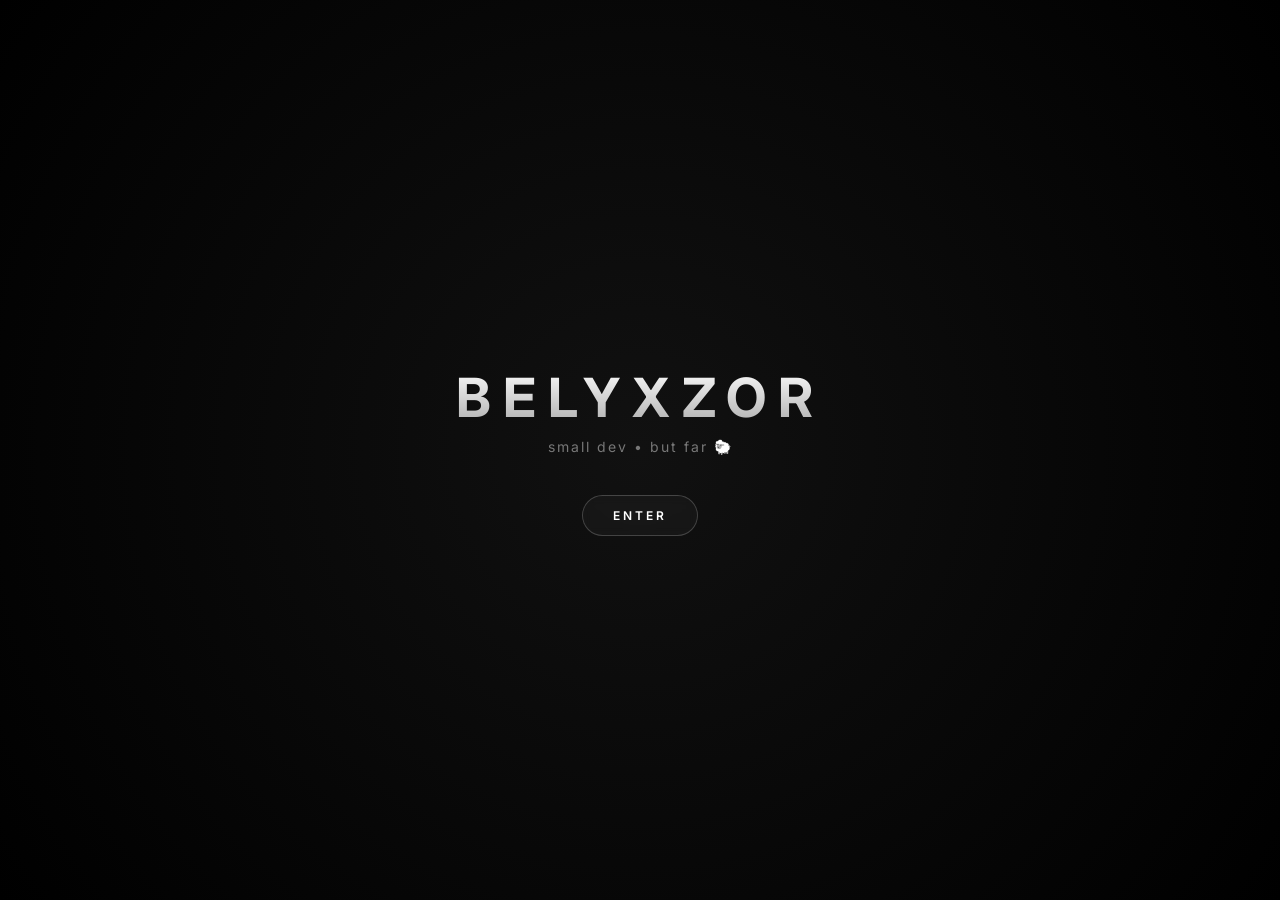
<file: index.html>
<!DOCTYPE html>
<html lang="fr">
<head>
  <meta charset="UTF-8">
  <meta name="viewport" content="width=device-width, initial-scale=1.0">
  <title>Belyxzor — Welcome</title>
  <!-- Favicon (Ta PP Discord) -->
  <link rel="icon" type="image/png" href="https://cdn.discordapp.com/avatars/1332176628435914772/b8ccf5f643c3660b63f1f6157214627c.png?size=64">
  <!-- Import d'une police moderne (Inter) -->
  <link href="https://fonts.googleapis.com/css2?family=Inter:wght@300;400;700&display=swap" rel="stylesheet">
  <link rel="stylesheet" href="style.css">
</head>
<body class="enter-body">

  <div class="enter">
    <h1 class="title">BELYXZOR</h1>
    <p class="subtitle">small dev • but far 🐑</p>
    <div class="press">
      ENTER
    </div>
  </div>

<script>
    document.querySelector(".press").addEventListener("click", () => {
      document.body.style.opacity = "0";
      setTimeout(() => {
        // En mettant juste "main.html", GitHub trouvera le fichier à coup sûr !
        window.location.href = "main.html";
      }, 500);
    });
  </script>
</body>
</html>
</file>
<file: style.css>
/* --- RESET COMPLET --- */
* {
  box-sizing: border-box;
  margin: 0;
  padding: 0;
}

body {
  /* Magnifique dégradé radial sombre pour remplacer la vidéo */
  background: radial-gradient(circle at center, #1a1a1a 0%, #070707 100%);
  color: #ffffff;
  font-family: 'Inter', sans-serif;
  overflow: hidden;
  height: 100vh;
  transition: opacity 0.5s ease-in-out;
}

/* --- PAGE D'ENTRÉE (index.html) --- */
.enter-body {
  display: flex;
  justify-content: center;
  align-items: center;
  height: 100vh;
  background: radial-gradient(circle at center, #111 0%, #000 100%);
}

.enter {
  text-align: center;
  animation: fadeIn 1.2s cubic-bezier(0.16, 1, 0.3, 1);
}

.title {
  font-size: 54px;
  font-weight: 700;
  letter-spacing: 12px;
  margin-bottom: 8px;
  background: linear-gradient(180deg, #fff 0%, #aaa 100%);
  -webkit-background-clip: text;
  -webkit-text-fill-color: transparent;
  text-transform: uppercase;
}

.subtitle {
  color: #777;
  font-size: 14px;
  letter-spacing: 2px;
  margin-bottom: 40px;
}

.press {
  display: inline-block;
  padding: 12px 30px;
  border: 1px solid rgba(255, 255, 255, 0.2);
  border-radius: 50px;
  font-size: 12px;
  font-weight: 600;
  letter-spacing: 3px;
  cursor: pointer;
  background: rgba(255, 255, 255, 0.03);
  backdrop-filter: blur(5px);
  transition: all 0.3s ease;
  animation: pulse 2s infinite ease-in-out;
}

.press:hover {
  background: #ffffff;
  color: #000000;
  box-shadow: 0 0 20px rgba(255, 255, 255, 0.4);
  transform: translateY(-2px);
}

/* --- PAGE PRINCIPALE (main.html) --- */

/* L'overlay applique maintenant un flou diffus sur ton fond */
.overlay {
  position: fixed;
  top: 0;
  left: 0;
  width: 100%;
  height: 100%;
  background: rgba(0, 0, 0, 0.2);
  backdrop-filter: blur(8px);
  z-index: -1;
}

.center-container {
  display: flex;
  justify-content: center;
  align-items: center;
  height: 100vh;
  width: 100vw;
}

/* --- CARTE DESIGN ULTRA-PRO GUNS.LOL --- */
.card {
  background: rgba(15, 15, 15, 0.65);
  backdrop-filter: blur(24px);
  -webkit-backdrop-filter: blur(24px);
  border: 1px solid rgba(255, 255, 255, 0.06);
  border-radius: 24px;
  padding: 40px 45px;
  width: 380px;
  text-align: center;
  box-shadow: 0 30px 60px rgba(0, 0, 0, 0.8), 
              0 0 40px rgba(255, 255, 255, 0.01),
              inset 0 0 12px rgba(255, 255, 255, 0.04);
  animation: cardShow 1.2s cubic-bezier(0.16, 1, 0.3, 1);
  transition: transform 0.3s ease, box-shadow 0.3s ease;
}

.card:hover {
  transform: translateY(-4px);
  box-shadow: 0 35px 70px rgba(0, 0, 0, 0.9), 0 0 50px rgba(255, 255, 255, 0.05);
}

/* Conteneur Avatar */
.avatar-container {
  position: relative;
  width: 110px;
  height: 110px;
  margin: 0 auto 20px auto;
}

#discord-avatar {
  width: 100%;
  height: 100%;
  border-radius: 50%;
  border: 2px solid rgba(255, 255, 255, 0.15);
  object-fit: cover;
  box-shadow: 0 0 20px rgba(0, 0, 0, 0.5);
}

/* Pastille Statut Discord */
.status-dot {
  position: absolute;
  bottom: 4px;
  right: 4px;
  width: 22px;
  height: 22px;
  border-radius: 50%;
  border: 4px solid #0b0b0b;
  background-color: #80848e;
}
.status-dot.online { background-color: #23a55a; box-shadow: 0 0 12px #23a55a; }
.status-dot.idle { background-color: #f0b232; box-shadow: 0 0 12px #f0b232; }
.status-dot.dnd { background-color: #f23f43; box-shadow: 0 0 12px #f23f43; }
.status-dot.offline { background-color: #80848e; }

.card h1 {
  font-size: 32px;
  font-weight: 700;
  letter-spacing: 0.5px;
  margin-bottom: 6px;
}

.card-subtitle {
  color: #888;
  font-size: 14px;
  font-weight: 400;
  margin-bottom: 24px;
}

/* Badges Guns.lol */
.gun-badges {
  display: flex;
  justify-content: center;
  gap: 8px;
  margin-bottom: 24px;
}

.badge {
  background: rgba(255, 255, 255, 0.05);
  border: 1px solid rgba(255, 255, 255, 0.08);
  padding: 6px 14px;
  border-radius: 8px;
  font-size: 11px;
  font-weight: 600;
  text-transform: uppercase;
  letter-spacing: 1px;
  color: #e5e5e5;
  display: inline-flex;
  align-items: center;
  gap: 6px;
  transition: all 0.2s ease;
}

.badge:hover {
  background: rgba(255, 255, 255, 0.12);
  border-color: rgba(255, 255, 255, 0.25);
  color: #fff;
}

/* Fenêtre Activité Discord */
.activity-box {
  background: rgba(255, 255, 255, 0.03);
  border: 1px solid rgba(255, 255, 255, 0.05);
  border-radius: 12px;
  padding: 14px;
  margin-bottom: 24px;
  text-align: left;
}

.activity-title {
  margin-bottom: 4px;
  font-size: 10px;
  font-weight: 700;
  color: #666;
  letter-spacing: 1.5px;
}

.activity-detail {
  font-size: 13px;
  color: #fff;
  font-weight: 600;
}

/* Réseaux Sociaux */
.social-links {
  display: flex;
  justify-content: center;
  gap: 20px;
}

.social-icon {
  color: #777;
  font-size: 22px;
  transition: all 0.2s cubic-bezier(0.16, 1, 0.3, 1);
  text-decoration: none;
}

.social-icon:hover {
  color: #fff;
  transform: scale(1.2);
  text-shadow: 0 0 15px rgba(255, 255, 255, 0.5);
}

/* --- ANIMATIONS KEYFRAMES --- */
@keyframes fadeIn {
  from { opacity: 0; transform: translateY(10px); }
  to { opacity: 1; transform: translateY(0); }
}

@keyframes cardShow {
  from { opacity: 0; transform: scale(0.96); }
  to { opacity: 1; transform: scale(1); }
}

@keyframes pulse {
  0% { transform: scale(1); }
  50% { transform: scale(1.03); border-color: rgba(255,255,255,0.4); }
  100% { transform: scale(1); }
}
</file>
